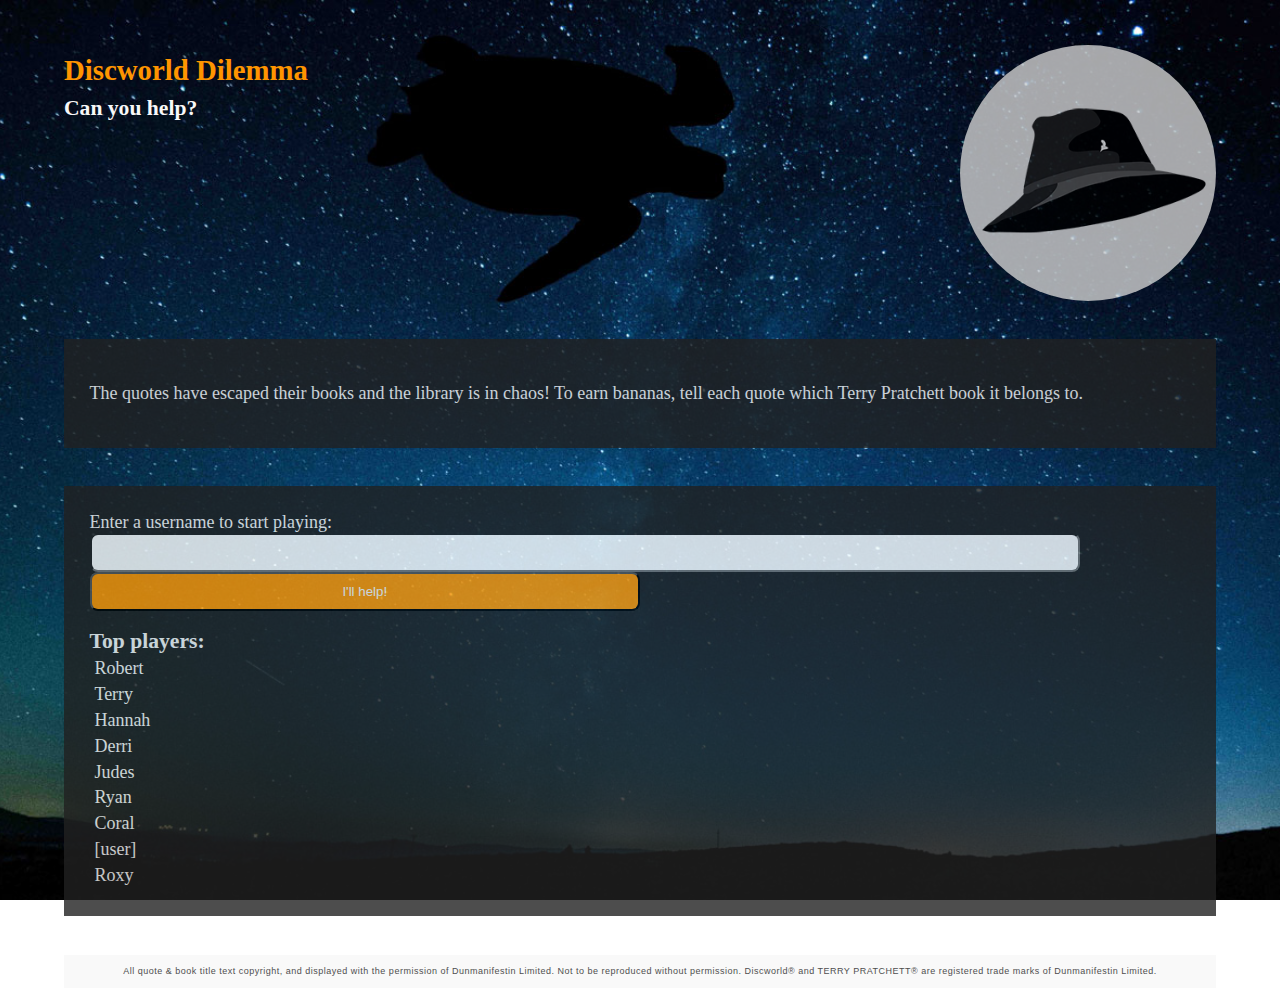
<file: base.html>
<html>

<head>
    <title>Discworld Dilemma Quiz</title>
    <link rel="icon" type="image/png" href="images/favicon-32x32.png" sizes="32x32" />
    <link rel="icon" type="image/png" href="images/favicon-16x16.png" sizes="16x16" />
    <link rel="stylesheet" href="main.css" type="text/css" />
</head>

<body>
  <main>
    <div id="title-bar">
      <div class="title">
        <h1>Discworld Dilemma</h1>
        <h2>Can you help?</h2>
      </div>
      <div class="logo">
        <img src="images/dd-hat.png" alt="hat logo"></img>
      </div>
    </div>
    <div id="game-info" class="overlay">
      <p>The quotes have escaped their books and the library is in chaos!  To earn bananas, tell each quote which Terry Pratchett book it belongs to.</p>
    </div>
    <div id="user-info" class="overlay">
      <form method="POST">
        <label for="username">Enter a username to start playing:</label>
        <input type="text" id="username" name="username">
        <button>I'll help!</button>
      </form>
      <div>
        <h2>Top players:</h2>
        <div class="leaderboard">
          <p>Robert</p>
          <p>Terry</p>
          <p>Hannah</p>
          <p>Derri</p>
          <p>Judes</p>
          <p>Ryan</p>
          <p>Coral</p>
          <p>[user]</p>
          <p>Roxy</p>
        </div>
      </div>
    </div>
    <div id="legal" class="overlay">
      <p>All quote & book title text copyright, and displayed with the permission of Dunmanifestin Limited. Not to be reproduced without permission.  Discworld&reg; and TERRY PRATCHETT&reg; are registered trade marks of Dunmanifestin Limited.</p>
    </div>
  </main>
</body>

</html>
</file>
<file: main.css>
@import url("https://fonts.googleapis.com/css?family=Averia+Sans+Libre:400,700");

body {
  background-color: #00111c;
  background-image: linear-gradient(#04080e, #0e4a74, #32574c);
  background: url("images/dd-turtle-sky.jpg") no-repeat center center fixed;
  -webkit-background-size: cover;
  -moz-background-size: cover;
  -o-background-size: cover;
  background-size: cover;
  height: 100vh;
  color: #f8f8f8;
  font-family: "Averia Serif Libre";
  font-size: 18px;
}

main {
  width: 90vw;
  height: 75vh;
  margin: 5vh auto 10vh auto;
}

.title {
  display: inline-block;
  height: 20vw;
  width: 70vw;
}

h1 {
  color: #ff9500;
  font-size: 1.6em;
  margin: 1vh 0;
}

h2 {
  font-size: 1.2em;
  margin: 0;
}

.overlay {
  background-color: #212121;
  opacity: 0.8;
  padding: 2vw;
  margin: 3vw 0;
}

.logo {
  border-radius: 50%;
  background-color: #d0d0d0;
  opacity: 0.8;
  display: inline-block;
  position: relative;
  right: 0;
  float: right;
}

.logo img {
  width: 20vw;
  height: 20vw;
}

.form {
  display: block;
  margin: 2vh auto;
  text-align: center;
}

input {
  width: 90%;
  padding: 10px;
  box-sizing: border-box;
  border-radius: 8px;
}

button {
  background-color: #ff9500;
  color: #f8f8f8;
  width: 50%;
  padding: 10px;
  box-sizing: border-box;
  border-radius: 8px;
}

.nerds {
  display: flex;

}

.leaderboard {
  display: inline;
  flex: 50%;
}

.leaderboard p {
  margin: 0.3rem;
}

#legal {
  background-color: #f8f8f8;
  color: #212121;
  font-family: sans-serif;
  letter-spacing: 0.5;
  line-height: 1.4;
  font-size: 0.5em;
  text-align: center;
  padding: 0.1vw;
}
</file>
